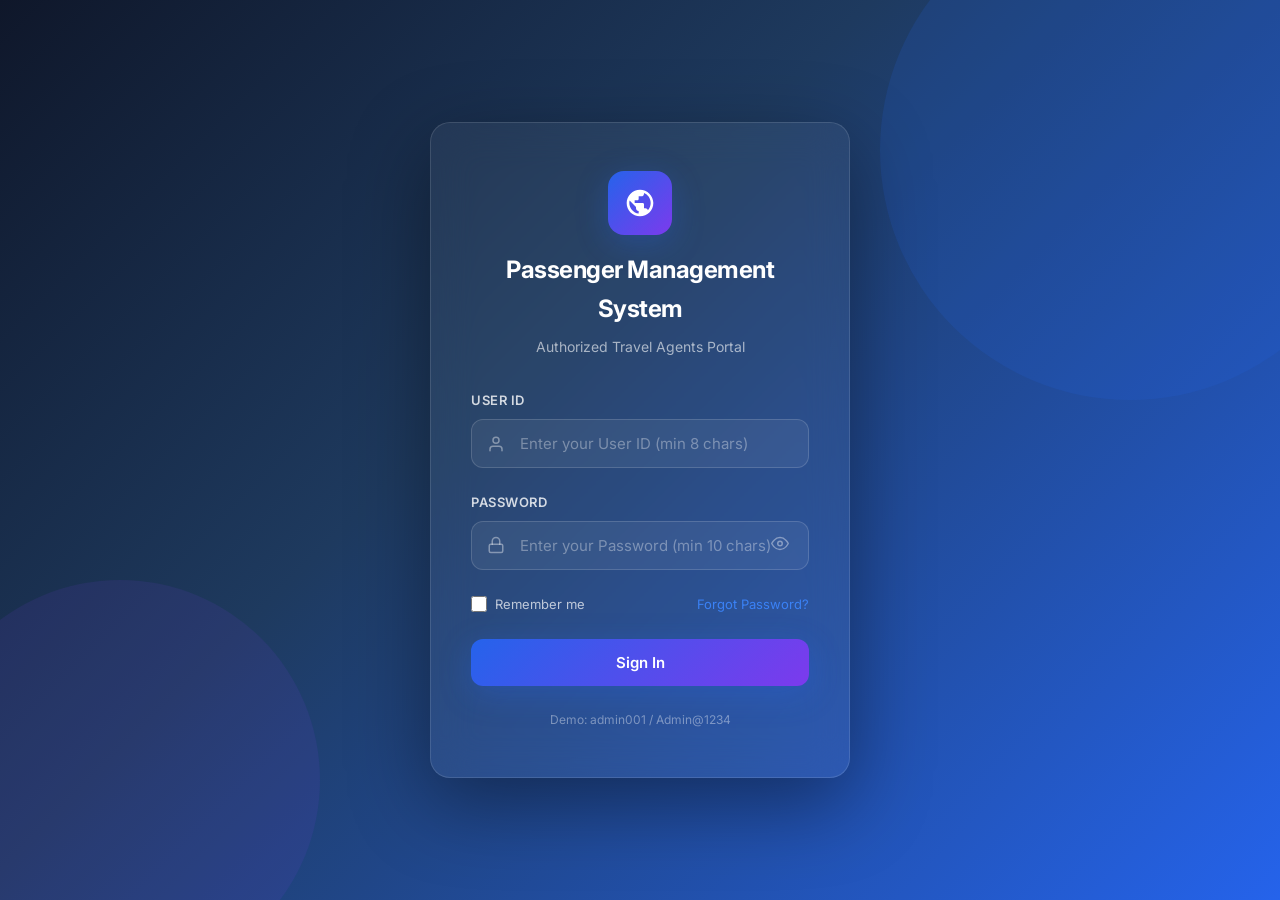
<file: src/main/webapp/index.html>
<!DOCTYPE html>
<html lang="en">
<head>
    <meta charset="UTF-8">
    <meta name="viewport" content="width=device-width, initial-scale=1.0">
    <meta name="description" content="Passenger Management System - Login portal for authorized Travel Agents to manage passenger bookings.">
    <title>Login | Passenger Management System</title>
    <link rel="stylesheet" href="css/style.css">
    <link rel="icon" href="data:image/svg+xml,<svg xmlns='http://www.w3.org/2000/svg' viewBox='0 0 100 100'><text y='.9em' font-size='90'>🚆</text></svg>">
</head>
<body>
    <div class="login-page" id="login-page">
        <div class="login-container">
            <div class="login-card">
                <!-- Logo -->
                <div class="login-logo">
                    <div class="logo-icon">
                        <svg xmlns="http://www.w3.org/2000/svg" viewBox="0 0 24 24" fill="currentColor">
                            <path d="M12 2C6.48 2 2 6.48 2 12s4.48 10 10 10 10-4.48 10-10S17.52 2 12 2zm-1 17.93c-3.95-.49-7-3.85-7-7.93 0-.62.08-1.21.21-1.79L9 15v1c0 1.1.9 2 2 2v1.93zm6.9-2.54c-.26-.81-1-1.39-1.9-1.39h-1v-3c0-.55-.45-1-1-1H8v-2h2c.55 0 1-.45 1-1V7h2c1.1 0 2-.9 2-2v-.41c2.93 1.19 5 4.06 5 7.41 0 2.08-.8 3.97-2.1 5.39z"/>
                        </svg>
                    </div>
                    <h1>Passenger Management System</h1>
                    <p>Authorized Travel Agents Portal</p>
                </div>

                <!-- Login Form -->
                <form id="loginForm" onsubmit="return handleLogin(event)">
                    <!-- User ID -->
                    <div class="form-group">
                        <label for="userId">User ID</label>
                        <div class="input-wrapper">
                            <svg class="input-icon" xmlns="http://www.w3.org/2000/svg" viewBox="0 0 24 24" fill="none" stroke="currentColor" stroke-width="2" stroke-linecap="round" stroke-linejoin="round">
                                <path d="M20 21v-2a4 4 0 0 0-4-4H8a4 4 0 0 0-4 4v2"></path>
                                <circle cx="12" cy="7" r="4"></circle>
                            </svg>
                            <input type="text" id="userId" placeholder="Enter your User ID (min 8 chars)" autocomplete="username">
                        </div>
                        <div class="form-error" id="userIdError">User ID must be at least 8 characters (alphabetic or alphanumeric).</div>
                    </div>

                    <!-- Password -->
                    <div class="form-group">
                        <label for="password">Password</label>
                        <div class="input-wrapper">
                            <svg class="input-icon" xmlns="http://www.w3.org/2000/svg" viewBox="0 0 24 24" fill="none" stroke="currentColor" stroke-width="2" stroke-linecap="round" stroke-linejoin="round">
                                <rect x="3" y="11" width="18" height="11" rx="2" ry="2"></rect>
                                <path d="M7 11V7a5 5 0 0 1 10 0v4"></path>
                            </svg>
                            <input type="password" id="password" placeholder="Enter your Password (min 10 chars)" autocomplete="current-password">
                            <button type="button" class="password-toggle" onclick="togglePassword()" id="passwordToggle" aria-label="Toggle password visibility">
                                <svg xmlns="http://www.w3.org/2000/svg" width="18" height="18" viewBox="0 0 24 24" fill="none" stroke="currentColor" stroke-width="2" stroke-linecap="round" stroke-linejoin="round" id="eyeIcon">
                                    <path d="M1 12s4-8 11-8 11 8 11 8-4 8-11 8-11-8-11-8z"></path>
                                    <circle cx="12" cy="12" r="3"></circle>
                                </svg>
                            </button>
                        </div>
                        <div class="form-error" id="passwordError">Password must be at least 10 characters with 1 uppercase, 1 number, and 1 special character.</div>
                    </div>

                    <!-- Options -->
                    <div class="form-options">
                        <label class="remember-me">
                            <input type="checkbox" id="rememberMe">
                            <span>Remember me</span>
                        </label>
                        <a href="#" class="forgot-password" onclick="alert('Please contact the system administrator.');">Forgot Password?</a>
                    </div>

                    <!-- Login Button -->
                    <button type="submit" class="btn btn-primary" id="loginBtn">
                        <span class="btn-text">Sign In</span>
                        <span class="spinner"></span>
                    </button>
                </form>

                <p style="text-align:center; margin-top:24px; font-size:12px; color:rgba(255,255,255,0.4);">
                    Demo: admin001 / Admin@1234
                </p>
            </div>
        </div>
    </div>

    <!-- Toast Container -->
    <div class="toast-container" id="toastContainer"></div>

    <script src="js/app.js"></script>
</body>
</html>
</file>
<file: src/main/webapp/css/style.css>
/* =========================================================
   Passenger Management System - Premium Design System
   Theme: Dark Blue Glassmorphism with Modern Aesthetics
   ========================================================= */

/* ==================== IMPORTS ==================== */
@import url('https://fonts.googleapis.com/css2?family=Inter:wght@300;400;500;600;700;800&display=swap');

/* ==================== CSS CUSTOM PROPERTIES ==================== */
:root {
    /* Primary Colors */
    --color-dark-blue: #0f172a;
    --color-primary: #2563eb;
    --color-primary-light: #3b82f6;
    --color-primary-dark: #1d4ed8;
    --color-green: #10b981;
    --color-green-light: #34d399;
    --color-red: #ef4444;
    --color-red-light: #f87171;
    --color-amber: #f59e0b;
    --color-purple: #8b5cf6;

    /* Backgrounds */
    --bg-main: #f4f7fc;
    --bg-sidebar: #0f172a;
    --bg-card: #ffffff;
    --bg-glass: rgba(255, 255, 255, 0.08);

    /* Text */
    --text-primary: #1e293b;
    --text-secondary: #64748b;
    --text-light: #94a3b8;
    --text-white: #ffffff;
    --text-sidebar: #cbd5e1;

    /* Borders */
    --border-light: #e2e8f0;
    --border-glass: rgba(255, 255, 255, 0.18);

    /* Shadows */
    --shadow-sm: 0 1px 3px rgba(0, 0, 0, 0.08);
    --shadow-md: 0 4px 12px rgba(0, 0, 0, 0.1);
    --shadow-lg: 0 10px 40px rgba(0, 0, 0, 0.12);
    --shadow-xl: 0 20px 60px rgba(0, 0, 0, 0.15);
    --shadow-primary: 0 8px 32px rgba(37, 99, 235, 0.3);
    --shadow-green: 0 8px 32px rgba(16, 185, 129, 0.3);
    --shadow-red: 0 8px 32px rgba(239, 68, 68, 0.3);

    /* Gradients */
    --gradient-primary: linear-gradient(135deg, #2563eb 0%, #7c3aed 100%);
    --gradient-dark: linear-gradient(135deg, #0f172a 0%, #1e293b 50%, #334155 100%);
    --gradient-login: linear-gradient(135deg, #0f172a 0%, #1e3a5f 40%, #2563eb 100%);
    --gradient-green: linear-gradient(135deg, #10b981 0%, #059669 100%);
    --gradient-red: linear-gradient(135deg, #ef4444 0%, #dc2626 100%);
    --gradient-amber: linear-gradient(135deg, #f59e0b 0%, #d97706 100%);
    --gradient-purple: linear-gradient(135deg, #8b5cf6 0%, #7c3aed 100%);

    /* Sizing */
    --sidebar-width: 280px;
    --header-height: 70px;
    --border-radius: 12px;
    --border-radius-lg: 16px;
    --border-radius-xl: 20px;

    /* Transitions */
    --transition-fast: 0.2s ease;
    --transition-normal: 0.3s ease;
    --transition-slow: 0.5s ease;
}

/* ==================== RESET & BASE ==================== */
*, *::before, *::after {
    margin: 0;
    padding: 0;
    box-sizing: border-box;
}

html {
    scroll-behavior: smooth;
    font-size: 16px;
}

body {
    font-family: 'Inter', -apple-system, BlinkMacSystemFont, 'Segoe UI', sans-serif;
    background: var(--bg-main);
    color: var(--text-primary);
    line-height: 1.6;
    min-height: 100vh;
    -webkit-font-smoothing: antialiased;
    -moz-osx-font-smoothing: grayscale;
}

/* ==================== LOGIN PAGE ==================== */
.login-page {
    min-height: 100vh;
    display: flex;
    align-items: center;
    justify-content: center;
    background: var(--gradient-login);
    position: relative;
    overflow: hidden;
}

.login-page::before {
    content: '';
    position: absolute;
    width: 500px;
    height: 500px;
    border-radius: 50%;
    background: rgba(37, 99, 235, 0.15);
    top: -100px;
    right: -100px;
    animation: float 8s ease-in-out infinite;
}

.login-page::after {
    content: '';
    position: absolute;
    width: 400px;
    height: 400px;
    border-radius: 50%;
    background: rgba(124, 58, 237, 0.1);
    bottom: -80px;
    left: -80px;
    animation: float 6s ease-in-out infinite reverse;
}

@keyframes float {
    0%, 100% { transform: translate(0, 0) scale(1); }
    33% { transform: translate(30px, -30px) scale(1.05); }
    66% { transform: translate(-20px, 20px) scale(0.95); }
}

.login-container {
    position: relative;
    z-index: 2;
    width: 100%;
    max-width: 460px;
    padding: 20px;
}

.login-card {
    background: rgba(255, 255, 255, 0.05);
    backdrop-filter: blur(20px);
    -webkit-backdrop-filter: blur(20px);
    border: 1px solid rgba(255, 255, 255, 0.12);
    border-radius: var(--border-radius-xl);
    padding: 48px 40px;
    box-shadow: 0 25px 80px rgba(0, 0, 0, 0.4);
}

.login-logo {
    text-align: center;
    margin-bottom: 32px;
}

.login-logo .logo-icon {
    width: 64px;
    height: 64px;
    background: var(--gradient-primary);
    border-radius: 16px;
    display: inline-flex;
    align-items: center;
    justify-content: center;
    margin-bottom: 16px;
    box-shadow: var(--shadow-primary);
}

.login-logo .logo-icon svg {
    width: 32px;
    height: 32px;
    fill: white;
}

.login-logo h1 {
    color: var(--text-white);
    font-size: 24px;
    font-weight: 700;
    letter-spacing: -0.5px;
}

.login-logo p {
    color: rgba(255, 255, 255, 0.6);
    font-size: 14px;
    margin-top: 8px;
}

/* ==================== FORM ELEMENTS ==================== */
.form-group {
    margin-bottom: 24px;
    position: relative;
}

.form-group label {
    display: block;
    font-size: 13px;
    font-weight: 600;
    color: rgba(255, 255, 255, 0.8);
    margin-bottom: 8px;
    letter-spacing: 0.5px;
    text-transform: uppercase;
}

.dashboard-layout .form-group label {
    color: var(--text-secondary);
}

.form-group .input-wrapper {
    position: relative;
}

.form-group .input-wrapper .input-icon {
    position: absolute;
    left: 16px;
    top: 50%;
    transform: translateY(-50%);
    color: rgba(255, 255, 255, 0.4);
    width: 18px;
    height: 18px;
}

.dashboard-layout .form-group .input-wrapper .input-icon {
    color: var(--text-light);
}

.form-group input,
.form-group select {
    width: 100%;
    padding: 14px 16px 14px 48px;
    background: rgba(255, 255, 255, 0.06);
    border: 1px solid rgba(255, 255, 255, 0.15);
    border-radius: var(--border-radius);
    color: var(--text-white);
    font-size: 15px;
    font-family: inherit;
    transition: all var(--transition-normal);
    outline: none;
}

.dashboard-layout .form-group input,
.dashboard-layout .form-group select {
    background: var(--bg-main);
    border: 1.5px solid var(--border-light);
    color: var(--text-primary);
    padding: 14px 16px 14px 48px;
}

.form-group input:focus,
.form-group select:focus {
    border-color: var(--color-primary);
    background: rgba(37, 99, 235, 0.08);
    box-shadow: 0 0 0 4px rgba(37, 99, 235, 0.15);
}

.dashboard-layout .form-group input:focus,
.dashboard-layout .form-group select:focus {
    background: white;
    border-color: var(--color-primary);
    box-shadow: 0 0 0 4px rgba(37, 99, 235, 0.1);
}

.form-group input::placeholder {
    color: rgba(255, 255, 255, 0.35);
}

.dashboard-layout .form-group input::placeholder {
    color: var(--text-light);
}

.form-group input[readonly] {
    opacity: 0.7;
    cursor: not-allowed;
    background: rgba(255, 255, 255, 0.03);
}

.dashboard-layout .form-group input[readonly] {
    background: #f1f5f9;
    opacity: 1;
    color: var(--text-secondary);
}

.form-group select option {
    background: var(--color-dark-blue);
    color: white;
}

.dashboard-layout .form-group select option {
    background: white;
    color: var(--text-primary);
}

/* Password toggle */
.password-toggle {
    position: absolute;
    right: 16px;
    top: 50%;
    transform: translateY(-50%);
    cursor: pointer;
    color: rgba(255, 255, 255, 0.4);
    transition: color var(--transition-fast);
    background: none;
    border: none;
    padding: 4px;
}

.password-toggle:hover {
    color: rgba(255, 255, 255, 0.7);
}

/* Inline error */
.form-error {
    display: none;
    font-size: 12px;
    color: var(--color-red-light);
    margin-top: 6px;
    padding-left: 4px;
}

.form-error.visible {
    display: block;
    animation: slideDown 0.3s ease;
}

@keyframes slideDown {
    from { opacity: 0; transform: translateY(-8px); }
    to { opacity: 1; transform: translateY(0); }
}

/* Remember me */
.form-options {
    display: flex;
    align-items: center;
    justify-content: space-between;
    margin-bottom: 24px;
}

.remember-me {
    display: flex;
    align-items: center;
    gap: 8px;
    cursor: pointer;
}

.remember-me input[type="checkbox"] {
    width: 16px;
    height: 16px;
    accent-color: var(--color-primary);
    padding: 0;
}

.remember-me span {
    font-size: 13px;
    color: rgba(255, 255, 255, 0.7);
}

.forgot-password {
    font-size: 13px;
    color: var(--color-primary-light);
    text-decoration: none;
    transition: color var(--transition-fast);
}

.forgot-password:hover {
    color: var(--color-primary);
    text-decoration: underline;
}

/* ==================== BUTTONS ==================== */
.btn {
    display: inline-flex;
    align-items: center;
    justify-content: center;
    gap: 8px;
    padding: 14px 28px;
    border: none;
    border-radius: var(--border-radius);
    font-family: inherit;
    font-size: 15px;
    font-weight: 600;
    cursor: pointer;
    transition: all var(--transition-normal);
    text-decoration: none;
    position: relative;
    overflow: hidden;
}

.btn::after {
    content: '';
    position: absolute;
    inset: 0;
    background: linear-gradient(rgba(255,255,255,0.1), transparent);
    opacity: 0;
    transition: opacity var(--transition-fast);
}

.btn:hover::after {
    opacity: 1;
}

.btn-primary {
    background: var(--gradient-primary);
    color: white;
    box-shadow: var(--shadow-primary);
    width: 100%;
}

.btn-primary:hover {
    transform: translateY(-2px);
    box-shadow: 0 12px 40px rgba(37, 99, 235, 0.4);
}

.btn-primary:active {
    transform: translateY(0);
}

.btn-success {
    background: var(--gradient-green);
    color: white;
    box-shadow: var(--shadow-green);
}

.btn-success:hover {
    transform: translateY(-2px);
    box-shadow: 0 12px 40px rgba(16, 185, 129, 0.4);
}

.btn-danger {
    background: var(--gradient-red);
    color: white;
    box-shadow: var(--shadow-red);
}

.btn-danger:hover {
    transform: translateY(-2px);
    box-shadow: 0 12px 40px rgba(239, 68, 68, 0.4);
}

.btn-outline {
    background: transparent;
    color: var(--text-secondary);
    border: 1.5px solid var(--border-light);
}

.btn-outline:hover {
    background: var(--bg-main);
    border-color: var(--color-primary);
    color: var(--color-primary);
}

.btn-sm {
    padding: 8px 16px;
    font-size: 13px;
    border-radius: 8px;
}

.btn-icon {
    width: 36px;
    height: 36px;
    padding: 0;
    border-radius: 8px;
}

.btn-group {
    display: flex;
    gap: 12px;
    margin-top: 24px;
}

/* Loading spinner on button */
.btn .spinner {
    display: none;
    width: 18px;
    height: 18px;
    border: 2px solid rgba(255, 255, 255, 0.3);
    border-top-color: white;
    border-radius: 50%;
    animation: spin 0.6s linear infinite;
}

.btn.loading .spinner {
    display: block;
}

.btn.loading .btn-text {
    display: none;
}

@keyframes spin {
    to { transform: rotate(360deg); }
}

/* ==================== DASHBOARD LAYOUT ==================== */
.dashboard-layout {
    display: flex;
    min-height: 100vh;
}

/* Sidebar */
.sidebar {
    width: var(--sidebar-width);
    background: var(--bg-sidebar);
    position: fixed;
    top: 0;
    left: 0;
    bottom: 0;
    z-index: 100;
    display: flex;
    flex-direction: column;
    transition: transform var(--transition-normal);
    overflow-y: auto;
}

.sidebar-header {
    padding: 24px;
    border-bottom: 1px solid rgba(255, 255, 255, 0.08);
}

.sidebar-logo {
    display: flex;
    align-items: center;
    gap: 12px;
    text-decoration: none;
}

.sidebar-logo .logo-mark {
    width: 42px;
    height: 42px;
    background: var(--gradient-primary);
    border-radius: 12px;
    display: flex;
    align-items: center;
    justify-content: center;
    box-shadow: var(--shadow-primary);
    flex-shrink: 0;
}

.sidebar-logo .logo-mark svg {
    width: 22px;
    height: 22px;
    fill: white;
}

.sidebar-logo .logo-text {
    font-size: 16px;
    font-weight: 700;
    color: var(--text-white);
    line-height: 1.2;
}

.sidebar-logo .logo-text span {
    display: block;
    font-size: 11px;
    font-weight: 400;
    color: var(--text-light);
    letter-spacing: 0.5px;
}

/* Sidebar navigation */
.sidebar-nav {
    flex: 1;
    padding: 16px 12px;
}

.nav-section-title {
    font-size: 11px;
    font-weight: 600;
    color: var(--text-light);
    text-transform: uppercase;
    letter-spacing: 1px;
    padding: 16px 16px 8px;
}

.nav-item {
    display: flex;
    align-items: center;
    gap: 12px;
    padding: 12px 16px;
    border-radius: 10px;
    color: var(--text-sidebar);
    text-decoration: none;
    font-size: 14px;
    font-weight: 500;
    transition: all var(--transition-fast);
    margin-bottom: 2px;
    cursor: pointer;
}

.nav-item:hover {
    background: rgba(255, 255, 255, 0.06);
    color: var(--text-white);
}

.nav-item.active {
    background: var(--gradient-primary);
    color: var(--text-white);
    box-shadow: var(--shadow-primary);
}

.nav-item svg {
    width: 20px;
    height: 20px;
    flex-shrink: 0;
    opacity: 0.7;
}

.nav-item.active svg,
.nav-item:hover svg {
    opacity: 1;
}

/* Sidebar footer */
.sidebar-footer {
    padding: 16px 12px;
    border-top: 1px solid rgba(255, 255, 255, 0.08);
}

.user-profile {
    display: flex;
    align-items: center;
    gap: 12px;
    padding: 12px 16px;
    border-radius: 10px;
    transition: background var(--transition-fast);
}

.user-profile:hover {
    background: rgba(255, 255, 255, 0.06);
}

.user-avatar {
    width: 40px;
    height: 40px;
    border-radius: 10px;
    background: var(--gradient-primary);
    display: flex;
    align-items: center;
    justify-content: center;
    font-size: 16px;
    font-weight: 700;
    color: white;
    flex-shrink: 0;
}

.user-info {
    flex: 1;
    min-width: 0;
}

.user-info .user-name {
    font-size: 14px;
    font-weight: 600;
    color: var(--text-white);
    white-space: nowrap;
    overflow: hidden;
    text-overflow: ellipsis;
}

.user-info .user-role {
    font-size: 12px;
    color: var(--text-light);
}

/* ==================== MAIN CONTENT ==================== */
.main-content {
    flex: 1;
    margin-left: var(--sidebar-width);
    min-height: 100vh;
    display: flex;
    flex-direction: column;
}

/* Top Header */
.top-header {
    height: var(--header-height);
    background: white;
    border-bottom: 1px solid var(--border-light);
    display: flex;
    align-items: center;
    justify-content: space-between;
    padding: 0 32px;
    position: sticky;
    top: 0;
    z-index: 50;
}

.page-title-section h2 {
    font-size: 22px;
    font-weight: 700;
    color: var(--text-primary);
    letter-spacing: -0.5px;
}

.page-title-section p {
    font-size: 13px;
    color: var(--text-secondary);
}

.header-actions {
    display: flex;
    align-items: center;
    gap: 16px;
}

.mobile-menu-btn {
    display: none;
    background: none;
    border: none;
    cursor: pointer;
    padding: 8px;
    border-radius: 8px;
    color: var(--text-primary);
}

.mobile-menu-btn:hover {
    background: var(--bg-main);
}

.mobile-menu-btn svg {
    width: 24px;
    height: 24px;
}

/* ==================== PAGE CONTENT ==================== */
.page-content {
    flex: 1;
    padding: 32px;
}

/* Dashboard Cards */
.stats-grid {
    display: grid;
    grid-template-columns: repeat(auto-fit, minmax(260px, 1fr));
    gap: 24px;
    margin-bottom: 32px;
}

.stat-card {
    background: white;
    border-radius: var(--border-radius-lg);
    padding: 24px;
    box-shadow: var(--shadow-sm);
    border: 1px solid var(--border-light);
    display: flex;
    align-items: flex-start;
    gap: 16px;
    transition: all var(--transition-normal);
    cursor: pointer;
}

.stat-card:hover {
    transform: translateY(-4px);
    box-shadow: var(--shadow-lg);
}

.stat-icon {
    width: 52px;
    height: 52px;
    border-radius: 14px;
    display: flex;
    align-items: center;
    justify-content: center;
    flex-shrink: 0;
}

.stat-icon.blue {
    background: rgba(37, 99, 235, 0.1);
    color: var(--color-primary);
}

.stat-icon.green {
    background: rgba(16, 185, 129, 0.1);
    color: var(--color-green);
}

.stat-icon.purple {
    background: rgba(139, 92, 246, 0.1);
    color: var(--color-purple);
}

.stat-icon.amber {
    background: rgba(245, 158, 11, 0.1);
    color: var(--color-amber);
}

.stat-icon svg {
    width: 24px;
    height: 24px;
}

.stat-details h3 {
    font-size: 28px;
    font-weight: 800;
    color: var(--text-primary);
    letter-spacing: -1px;
    line-height: 1;
}

.stat-details p {
    font-size: 13px;
    color: var(--text-secondary);
    margin-top: 4px;
    font-weight: 500;
}

/* ==================== CONTENT CARD ==================== */
.content-card {
    background: white;
    border-radius: var(--border-radius-lg);
    box-shadow: var(--shadow-sm);
    border: 1px solid var(--border-light);
    overflow: hidden;
}

.card-header {
    padding: 24px 28px;
    border-bottom: 1px solid var(--border-light);
    display: flex;
    align-items: center;
    justify-content: space-between;
}

.card-header h3 {
    font-size: 18px;
    font-weight: 700;
    color: var(--text-primary);
}

.card-header p {
    font-size: 13px;
    color: var(--text-secondary);
    margin-top: 2px;
}

.card-body {
    padding: 28px;
}

/* Form grid inside card */
.form-grid {
    display: grid;
    grid-template-columns: repeat(2, 1fr);
    gap: 20px;
}

.form-grid .form-group.full-width {
    grid-column: 1 / -1;
}

/* ==================== TABLE ==================== */
.table-wrapper {
    overflow-x: auto;
}

.table-controls {
    display: flex;
    align-items: center;
    justify-content: space-between;
    padding: 20px 28px;
    gap: 16px;
    flex-wrap: wrap;
}

.search-box {
    display: flex;
    align-items: center;
    background: var(--bg-main);
    border: 1.5px solid var(--border-light);
    border-radius: 10px;
    padding: 0 16px;
    transition: all var(--transition-normal);
    min-width: 300px;
}

.search-box:focus-within {
    border-color: var(--color-primary);
    background: white;
    box-shadow: 0 0 0 4px rgba(37, 99, 235, 0.1);
}

.search-box svg {
    width: 18px;
    height: 18px;
    color: var(--text-light);
    flex-shrink: 0;
}

.search-box input {
    border: none;
    background: transparent;
    padding: 12px;
    font-family: inherit;
    font-size: 14px;
    color: var(--text-primary);
    width: 100%;
    outline: none;
}

.search-box input::placeholder {
    color: var(--text-light);
}

.data-table {
    width: 100%;
    border-collapse: separate;
    border-spacing: 0;
}

.data-table thead {
    position: sticky;
    top: 0;
    z-index: 10;
}

.data-table th {
    background: var(--bg-main);
    padding: 14px 20px;
    text-align: left;
    font-size: 12px;
    font-weight: 600;
    color: var(--text-secondary);
    text-transform: uppercase;
    letter-spacing: 0.5px;
    border-bottom: 1px solid var(--border-light);
    white-space: nowrap;
    cursor: pointer;
    user-select: none;
    transition: color var(--transition-fast);
}

.data-table th:hover {
    color: var(--color-primary);
}

.data-table th .sort-icon {
    display: inline-block;
    margin-left: 4px;
    opacity: 0.3;
    transition: opacity var(--transition-fast);
}

.data-table th:hover .sort-icon,
.data-table th.sorted .sort-icon {
    opacity: 1;
}

.data-table td {
    padding: 14px 20px;
    font-size: 14px;
    color: var(--text-primary);
    border-bottom: 1px solid var(--border-light);
    white-space: nowrap;
}

.data-table tbody tr {
    transition: background var(--transition-fast);
}

.data-table tbody tr:hover {
    background: rgba(37, 99, 235, 0.03);
}

.data-table .pnr-badge {
    display: inline-flex;
    align-items: center;
    padding: 4px 12px;
    background: rgba(37, 99, 235, 0.08);
    color: var(--color-primary);
    border-radius: 6px;
    font-weight: 600;
    font-size: 13px;
}

.data-table .gender-badge {
    display: inline-flex;
    align-items: center;
    gap: 4px;
    padding: 4px 10px;
    border-radius: 6px;
    font-size: 13px;
    font-weight: 500;
}

.gender-badge.male {
    background: rgba(37, 99, 235, 0.08);
    color: var(--color-primary);
}

.gender-badge.female {
    background: rgba(236, 72, 153, 0.08);
    color: #ec4899;
}

.gender-badge.other {
    background: rgba(139, 92, 246, 0.08);
    color: var(--color-purple);
}

.data-table .price-text {
    font-weight: 600;
    color: var(--color-green);
}

.data-table .actions-cell {
    display: flex;
    gap: 8px;
}

.action-btn {
    width: 34px;
    height: 34px;
    display: inline-flex;
    align-items: center;
    justify-content: center;
    border: none;
    border-radius: 8px;
    cursor: pointer;
    transition: all var(--transition-fast);
    padding: 0;
}

.action-btn svg {
    width: 16px;
    height: 16px;
}

.action-btn.edit {
    background: rgba(37, 99, 235, 0.08);
    color: var(--color-primary);
}

.action-btn.edit:hover {
    background: var(--color-primary);
    color: white;
    box-shadow: var(--shadow-primary);
}

.action-btn.delete {
    background: rgba(239, 68, 68, 0.08);
    color: var(--color-red);
}

.action-btn.delete:hover {
    background: var(--color-red);
    color: white;
    box-shadow: var(--shadow-red);
}

/* Pagination */
.pagination {
    display: flex;
    align-items: center;
    justify-content: space-between;
    padding: 16px 28px;
    border-top: 1px solid var(--border-light);
}

.pagination-info {
    font-size: 13px;
    color: var(--text-secondary);
}

.pagination-controls {
    display: flex;
    align-items: center;
    gap: 4px;
}

.page-btn {
    width: 36px;
    height: 36px;
    display: flex;
    align-items: center;
    justify-content: center;
    border: 1px solid var(--border-light);
    border-radius: 8px;
    background: white;
    color: var(--text-secondary);
    font-size: 14px;
    font-weight: 500;
    cursor: pointer;
    transition: all var(--transition-fast);
}

.page-btn:hover {
    background: var(--bg-main);
    color: var(--color-primary);
    border-color: var(--color-primary);
}

.page-btn.active {
    background: var(--color-primary);
    color: white;
    border-color: var(--color-primary);
    box-shadow: var(--shadow-primary);
}

.page-btn:disabled {
    opacity: 0.4;
    cursor: not-allowed;
}

.page-btn svg {
    width: 16px;
    height: 16px;
}

/* ==================== RESULT CARD (Search/Delete) ==================== */
.result-card {
    background: white;
    border-radius: var(--border-radius-lg);
    border: 1px solid var(--border-light);
    padding: 28px;
    margin-top: 24px;
    box-shadow: var(--shadow-sm);
    animation: fadeInUp 0.4s ease;
}

@keyframes fadeInUp {
    from { opacity: 0; transform: translateY(16px); }
    to { opacity: 1; transform: translateY(0); }
}

.result-card .result-header {
    display: flex;
    align-items: center;
    gap: 12px;
    margin-bottom: 20px;
    padding-bottom: 16px;
    border-bottom: 1px solid var(--border-light);
}

.result-card .result-header .pnr-tag {
    padding: 6px 14px;
    background: var(--gradient-primary);
    color: white;
    border-radius: 8px;
    font-weight: 700;
    font-size: 14px;
}

.result-card .result-header h4 {
    font-size: 18px;
    font-weight: 700;
    color: var(--text-primary);
}

.result-grid {
    display: grid;
    grid-template-columns: repeat(auto-fit, minmax(200px, 1fr));
    gap: 16px;
}

.result-item {
    padding: 12px 16px;
    background: var(--bg-main);
    border-radius: 10px;
}

.result-item .result-label {
    font-size: 11px;
    font-weight: 600;
    color: var(--text-secondary);
    text-transform: uppercase;
    letter-spacing: 0.5px;
}

.result-item .result-value {
    font-size: 16px;
    font-weight: 600;
    color: var(--text-primary);
    margin-top: 4px;
}

/* ==================== SEARCH SECTION ==================== */
.search-section {
    display: flex;
    gap: 12px;
    margin-bottom: 24px;
}

.search-section .search-input-wrapper {
    flex: 1;
    max-width: 400px;
}

.search-section input {
    width: 100%;
    padding: 14px 16px 14px 48px;
    background: var(--bg-main);
    border: 1.5px solid var(--border-light);
    border-radius: var(--border-radius);
    color: var(--text-primary);
    font-size: 15px;
    font-family: inherit;
    transition: all var(--transition-normal);
    outline: none;
}

.search-section input:focus {
    background: white;
    border-color: var(--color-primary);
    box-shadow: 0 0 0 4px rgba(37, 99, 235, 0.1);
}

/* ==================== MODAL ==================== */
.modal-overlay {
    position: fixed;
    inset: 0;
    background: rgba(15, 23, 42, 0.6);
    backdrop-filter: blur(4px);
    display: flex;
    align-items: center;
    justify-content: center;
    z-index: 1000;
    opacity: 0;
    visibility: hidden;
    transition: all var(--transition-normal);
}

.modal-overlay.active {
    opacity: 1;
    visibility: visible;
}

.modal {
    background: white;
    border-radius: var(--border-radius-xl);
    padding: 32px;
    max-width: 440px;
    width: 90%;
    box-shadow: var(--shadow-xl);
    transform: scale(0.9) translateY(20px);
    transition: transform var(--transition-normal);
    text-align: center;
}

.modal-overlay.active .modal {
    transform: scale(1) translateY(0);
}

.modal-icon {
    width: 64px;
    height: 64px;
    border-radius: 50%;
    display: inline-flex;
    align-items: center;
    justify-content: center;
    margin-bottom: 20px;
}

.modal-icon.success {
    background: rgba(16, 185, 129, 0.12);
    color: var(--color-green);
}

.modal-icon.error {
    background: rgba(239, 68, 68, 0.12);
    color: var(--color-red);
}

.modal-icon.warning {
    background: rgba(245, 158, 11, 0.12);
    color: var(--color-amber);
}

.modal-icon svg {
    width: 32px;
    height: 32px;
}

.modal h3 {
    font-size: 20px;
    font-weight: 700;
    color: var(--text-primary);
    margin-bottom: 8px;
}

.modal p {
    font-size: 14px;
    color: var(--text-secondary);
    line-height: 1.5;
    margin-bottom: 24px;
}

.modal .btn-group {
    justify-content: center;
}

/* ==================== EMPTY STATE ==================== */
.empty-state {
    text-align: center;
    padding: 60px 20px;
}

.empty-state svg {
    width: 80px;
    height: 80px;
    color: var(--text-light);
    margin-bottom: 16px;
    opacity: 0.5;
}

.empty-state h4 {
    font-size: 18px;
    font-weight: 600;
    color: var(--text-primary);
    margin-bottom: 8px;
}

.empty-state p {
    font-size: 14px;
    color: var(--text-secondary);
}

/* ==================== TOAST NOTIFICATION ==================== */
.toast-container {
    position: fixed;
    top: 24px;
    right: 24px;
    z-index: 2000;
    display: flex;
    flex-direction: column;
    gap: 8px;
}

.toast {
    display: flex;
    align-items: center;
    gap: 12px;
    padding: 14px 20px;
    border-radius: var(--border-radius);
    background: white;
    box-shadow: var(--shadow-lg);
    border-left: 4px solid;
    min-width: 320px;
    max-width: 420px;
    animation: toastSlideIn 0.3s ease;
}

@keyframes toastSlideIn {
    from { opacity: 0; transform: translateX(80px); }
    to { opacity: 1; transform: translateX(0); }
}

.toast.toast-exit {
    animation: toastSlideOut 0.3s ease forwards;
}

@keyframes toastSlideOut {
    to { opacity: 0; transform: translateX(80px); }
}

.toast.success {
    border-color: var(--color-green);
}

.toast.error {
    border-color: var(--color-red);
}

.toast.warning {
    border-color: var(--color-amber);
}

.toast .toast-icon {
    width: 24px;
    height: 24px;
    flex-shrink: 0;
}

.toast.success .toast-icon { color: var(--color-green); }
.toast.error .toast-icon { color: var(--color-red); }
.toast.warning .toast-icon { color: var(--color-amber); }

.toast .toast-message {
    flex: 1;
    font-size: 14px;
    font-weight: 500;
    color: var(--text-primary);
}

.toast .toast-close {
    background: none;
    border: none;
    cursor: pointer;
    color: var(--text-light);
    padding: 4px;
    border-radius: 4px;
    transition: color var(--transition-fast);
}

.toast .toast-close:hover {
    color: var(--text-primary);
}

/* ==================== SIDEBAR OVERLAY (Mobile) ==================== */
.sidebar-overlay {
    display: none;
    position: fixed;
    inset: 0;
    background: rgba(15, 23, 42, 0.5);
    z-index: 99;
}

.sidebar-overlay.active {
    display: block;
}

/* ==================== QUICK ACTIONS GRID ==================== */
.quick-actions {
    display: grid;
    grid-template-columns: repeat(auto-fit, minmax(200px, 1fr));
    gap: 16px;
    margin-top: 24px;
}

.quick-action-card {
    display: flex;
    align-items: center;
    gap: 16px;
    padding: 20px;
    background: white;
    border-radius: var(--border-radius);
    border: 1px solid var(--border-light);
    cursor: pointer;
    transition: all var(--transition-normal);
    text-decoration: none;
    color: inherit;
}

.quick-action-card:hover {
    border-color: var(--color-primary);
    box-shadow: var(--shadow-md);
    transform: translateY(-2px);
}

.quick-action-card .qa-icon {
    width: 44px;
    height: 44px;
    border-radius: 10px;
    display: flex;
    align-items: center;
    justify-content: center;
    flex-shrink: 0;
}

.quick-action-card .qa-icon svg {
    width: 20px;
    height: 20px;
}

.quick-action-card .qa-text h4 {
    font-size: 14px;
    font-weight: 600;
    color: var(--text-primary);
}

.quick-action-card .qa-text p {
    font-size: 12px;
    color: var(--text-secondary);
    margin-top: 2px;
}

/* ==================== FOOTER ==================== */
.footer {
    padding: 20px 32px;
    text-align: center;
    font-size: 13px;
    color: var(--text-light);
    border-top: 1px solid var(--border-light);
}

/* ==================== RESPONSIVE DESIGN ==================== */
@media (max-width: 1024px) {
    .form-grid {
        grid-template-columns: 1fr;
    }

    .stats-grid {
        grid-template-columns: repeat(2, 1fr);
    }
}

@media (max-width: 768px) {
    .sidebar {
        transform: translateX(-100%);
    }

    .sidebar.open {
        transform: translateX(0);
    }

    .sidebar-overlay.active {
        display: block;
    }

    .main-content {
        margin-left: 0;
    }

    .mobile-menu-btn {
        display: flex;
    }

    .top-header {
        padding: 0 20px;
    }

    .page-content {
        padding: 20px;
    }

    .stats-grid {
        grid-template-columns: 1fr;
    }

    .table-controls {
        flex-direction: column;
        align-items: stretch;
    }

    .search-box {
        min-width: unset;
    }

    .pagination {
        flex-direction: column;
        gap: 12px;
        text-align: center;
    }

    .login-card {
        padding: 32px 24px;
    }

    .search-section {
        flex-direction: column;
    }

    .search-section .search-input-wrapper {
        max-width: unset;
    }

    .result-grid {
        grid-template-columns: 1fr;
    }

    .data-table th,
    .data-table td {
        padding: 10px 14px;
    }
}

@media (max-width: 480px) {
    .login-logo h1 {
        font-size: 20px;
    }

    .stat-card {
        padding: 18px;
    }

    .stat-details h3 {
        font-size: 24px;
    }

    .card-body {
        padding: 20px;
    }

    .quick-actions {
        grid-template-columns: 1fr;
    }

    .btn-group {
        flex-direction: column;
    }

    .btn-group .btn {
        width: 100%;
    }
}

/* ==================== ANIMATIONS ==================== */
.fade-in {
    animation: fadeIn 0.5s ease;
}

@keyframes fadeIn {
    from { opacity: 0; }
    to { opacity: 1; }
}

.slide-up {
    animation: slideUp 0.4s ease;
}

@keyframes slideUp {
    from { opacity: 0; transform: translateY(20px); }
    to { opacity: 1; transform: translateY(0); }
}

/* Stagger animations for cards */
.stagger-1 { animation-delay: 0.05s; }
.stagger-2 { animation-delay: 0.1s; }
.stagger-3 { animation-delay: 0.15s; }
.stagger-4 { animation-delay: 0.2s; }

/* ==================== SCROLLBAR ==================== */
::-webkit-scrollbar {
    width: 6px;
    height: 6px;
}

::-webkit-scrollbar-track {
    background: transparent;
}

::-webkit-scrollbar-thumb {
    background: var(--text-light);
    border-radius: 3px;
}

::-webkit-scrollbar-thumb:hover {
    background: var(--text-secondary);
}

/* ==================== PRINT ==================== */
@media print {
    .sidebar,
    .top-header,
    .footer,
    .action-btn,
    .pagination,
    .search-box {
        display: none !important;
    }

    .main-content {
        margin-left: 0;
    }

    .data-table {
        font-size: 12px;
    }
}
</file>
